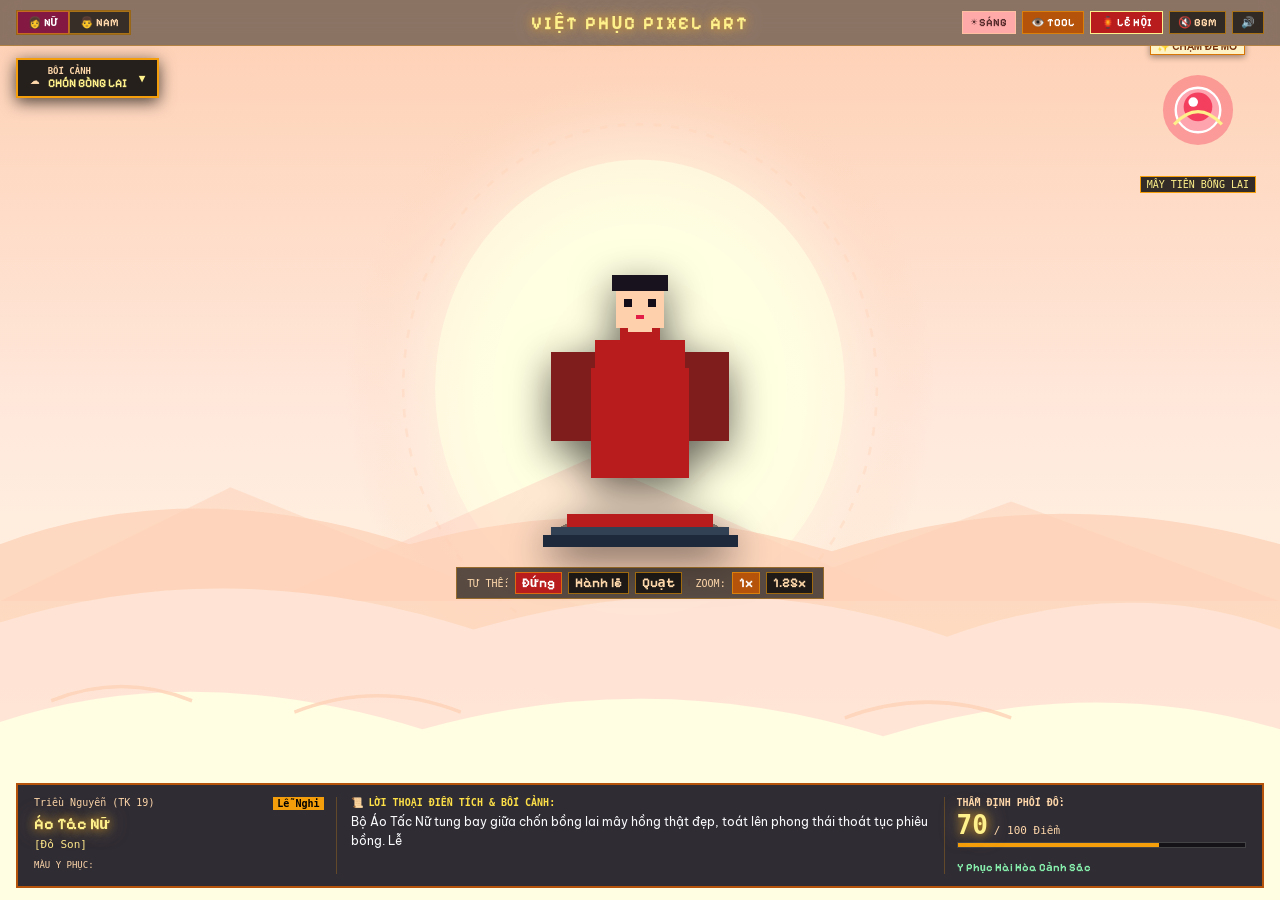
<file: single-file-vietphuc.html>
<!DOCTYPE html>
<html lang="vi">
<head>
  <meta charset="UTF-8">
  <meta name="viewport" content="width=device-width, initial-scale=1.0">
  <title>Việt Phục Pixel Art - Bách Phục Cổ Truyền (Minimalist & Immersive)</title>
  
  <!-- Font Pixel hỗ trợ Tiếng Việt & Font Be Vietnam Pro siêu nét -->
  <link rel="preconnect" href="https://fonts.googleapis.com">
  <link rel="preconnect" href="https://fonts.gstatic.com" crossorigin>
  <link href="https://fonts.googleapis.com/css2?family=Be+Vietnam+Pro:wght@400;500;600;700&family=Pixelify+Sans:wght@400;600;700&family=VT323&display=swap" rel="stylesheet">
  
  <style>
    :root {
      /* ================= LIGHT MODE PALETTE (Tươi sáng & Ấm áp) ================= */
      --bg-main: #FED2B7;       /* Cam đào nhạt - rgb(254, 210, 183) */
      --bg-container: #FFFFE3;  /* Vàng kem nhạt - rgb(255, 255, 227) */
      --bg-card: #FFFFE3;       /* Vàng kem nhạt */
      --accent-soft: #FED2B7;   /* Cam đào nhạt */
      --btn-primary: #FFA9A9;   /* Hồng pastel - rgb(255, 169, 169) */
      --text-main: #5A2D2D;     /* Nâu sẫm */
      --text-muted: #8B3A3A;    /* Đỏ gạch trầm */
      --border-theme: #FED2B7;  /* Viền cam đào nhạt */
      --border-strong: #FFBFA0;
      
      --sb-track: transparent;
      --sb-thumb: #FED2B7;
      --sb-thumb-hover: #FFA9A9;

      --gold-royal: #f59e0b;
      --gold-bright: #fef08a;
      --red-royal: #b91c1c;
      --dark-glass: rgba(12, 8, 20, 0.85);
    }

    [data-theme="dark"], body.theme-dark {
      /* ================= DARK MODE PALETTE ================= */
      --bg-main: #050B31;       /* Xanh đen đậm / Midnight Blue - rgb(5, 11, 49) */
      --bg-container: #0E2045;  /* Xanh Navy đêm - rgb(14, 32, 69) */
      --accent-soft: #1F3C73;   /* Xanh biển sâu - rgb(31, 60, 115) */
      --btn-primary: #FFF3CB;   /* Vàng bơ hoàng hôn nhạt - rgb(255, 243, 203) */
      --text-main: #FFFFFF;     /* Trắng tinh khôi */
      --text-muted: #CBD5E1;    /* Trắng xám khói */
      --border-theme: #1F3C73;  /* Viền xanh biển sâu */

      --sb-track: transparent;
      --sb-thumb: #1F3C73;
      --sb-thumb-hover: #FFF3CB;
    }

    /* ================= 1. TÙY CHỈNH THANH CUỘN MỀM MẠI (CUSTOM SMOOTH SCROLLBAR) ================= */
    * {
      box-sizing: border-box;
      margin: 0;
      padding: 0;
      image-rendering: pixelated;
      scrollbar-width: thin;
      scrollbar-color: var(--sb-thumb) var(--sb-track);
    }

    *::-webkit-scrollbar {
      width: 7px;
      height: 7px;
    }

    *::-webkit-scrollbar-track {
      background: var(--sb-track);
      border-radius: 9999px;
    }

    *::-webkit-scrollbar-thumb {
      background-color: var(--sb-thumb);
      border-radius: 9999px;
      border: 1px solid transparent;
      background-clip: content-box;
      transition: background-color 0.2s ease;
    }

    *::-webkit-scrollbar-thumb:hover {
      background-color: var(--sb-thumb-hover);
    }

    *::-webkit-scrollbar-button {
      display: none;
      width: 0;
      height: 0;
    }

    body {
      background-color: var(--bg-main);
      color: var(--text-main);
      font-family: 'Pixelify Sans', cursive, monospace, sans-serif;
      min-height: 100vh;
      display: flex;
      flex-direction: column;
      user-select: none;
      overflow-x: hidden;
      transition: background-color 0.3s ease, color 0.3s ease;
    }

    .font-content {
      font-family: 'Be Vietnam Pro', system-ui, sans-serif;
      image-rendering: auto;
    }

    .pixel-btn {
      display: inline-flex;
      align-items: center;
      justify-content: center;
      gap: 5px;
      font-family: 'Pixelify Sans', cursive, monospace;
      font-weight: 700;
      cursor: pointer;
      border: 1px solid rgba(245, 158, 11, 0.6);
      background: rgba(0, 0, 0, 0.65);
      color: #fed7aa;
      transition: all 0.15s ease;
    }
    .pixel-btn:hover {
      background: rgba(180, 83, 9, 0.55);
      color: #fef08a;
      border-color: #fef08a;
    }
    .pixel-btn:active {
      transform: translate(1px, 1px);
    }

    .glow-gold {
      text-shadow: 0 0 10px rgba(245, 158, 11, 0.8), 0 0 20px rgba(254, 240, 138, 0.5);
    }

    .pixel-glass {
      background: var(--dark-glass);
      backdrop-filter: blur(12px);
      -webkit-backdrop-filter: blur(12px);
      border: 2px solid rgba(245, 158, 11, 0.4);
    }

    /* Transition ẩn hiện mượt cho thanh Zoom */
    .controls-fade {
      transition: opacity 0.3s ease, transform 0.3s ease;
    }
    .controls-hidden {
      opacity: 0;
      pointer-events: none;
      transform: translateY(12px);
    }

    /* Accordion transitions */
    .accordion-content {
      transition: max-height 0.25s ease, opacity 0.2s ease;
      overflow: hidden;
    }

    @keyframes pulse-gold {
      0%, 100% { box-shadow: 0 0 15px rgba(245, 158, 11, 0.5); border-color: #f59e0b; }
      50% { box-shadow: 0 0 28px rgba(254, 240, 138, 0.9); border-color: #fff; }
    }
    .animate-gold-glow { animation: pulse-gold 1.6s infinite; }

    @keyframes red-blink {
      0%, 100% { background: rgba(69, 10, 10, 0.9); border-color: #ef4444; }
      50% { background: rgba(127, 29, 29, 0.95); border-color: #f87171; box-shadow: 0 0 20px #ef4444; }
    }
    .animate-red-blink { animation: red-blink 1s steps(2) infinite; }

    .scanlines {
      background: linear-gradient(to bottom, rgba(255,255,255,0), rgba(255,255,255,0) 50%, rgba(0, 0, 0, 0.15) 50%, rgba(0, 0, 0, 0.15));
      background-size: 100% 4px;
      pointer-events: none;
    }
  </style>
</head>
<body>
  <div id="scanlines" class="scanlines" style="position: fixed; inset: 0; z-index: 40; display: none;"></div>

  <!-- ================= HEADER: ABSOLUTE CENTER LOGO ================= -->
  <header style="position: relative; width: 100%; z-index: 40; padding: 10px 16px; background: rgba(0,0,0,0.45); backdrop-filter: blur(10px); border-bottom: 1px solid rgba(245, 158, 11, 0.35);">
    <div style="max-width: 1280px; margin: 0 auto; display: flex; align-items: center; justify-content: space-between; position: relative;">
      
      <!-- CỘT TRÁI: MÔ HÌNH NAM/NỮ -->
      <div style="display: flex; align-items: center; gap: 8px; z-index: 10;">
        <div style="display: flex; background: rgba(0,0,0,0.6); border: 1px solid rgba(245, 158, 11, 0.5);">
          <button id="btn-gender-female" class="pixel-btn" style="padding: 4px 10px; font-size: 11px; background: #831843; color: white;">
            👩 NỮ
          </button>
          <button id="btn-gender-male" class="pixel-btn" style="padding: 4px 10px; font-size: 11px; background: transparent;">
            👨 NAM
          </button>
        </div>
      </div>

      <!-- CĂN GIỮA TUYỆT ĐỐI (ABSOLUTE CENTER) -->
      <div style="position: absolute; inset: 0; display: flex; align-items: center; justify-content: center; pointer-events: none;">
        <h1 class="glow-gold" style="font-size: 18px; font-weight: 700; color: #fef08a; letter-spacing: 2px; text-transform: uppercase;">
          VIỆT PHỤC PIXEL ART
        </h1>
      </div>

      <!-- CỘT PHẢI: TOGGLE THEME / TOGGLE ZOOM / LỄ HỘI LÀNG / AUDIO -->
      <div style="display: flex; align-items: center; gap: 6px; z-index: 10; margin-left: auto;">
        <!-- NÚT CHUYỂN CHẾ ĐỘ SÁNG / TỐI -->
        <button id="btn-toggle-theme" class="pixel-btn" style="padding: 4px 8px; font-size: 11px; background: #FFA9A9; color: #5A2D2D; border-color: #FFBFA0;" title="Chuyển chế độ Sáng / Tối">
          ☀️ SÁNG
        </button>
        <!-- NÚT ẨN/HIỆN CÔNG CỤ ZOOM (YÊU CẦU 1) -->
        <button id="btn-toggle-controls" class="pixel-btn" style="padding: 4px 8px; font-size: 11px; background: #b45309; color: white;" title="Ẩn/Hiện thanh công cụ zoom và tư thế">
          👁️ TOOL
        </button>
        <button id="btn-open-festival" class="pixel-btn" style="padding: 4px 10px; font-size: 11px; background: #b91c1c; color: white; border-color: #fef08a;">
          🏮 LỄ HỘI
        </button>
        <button id="btn-bgm" class="pixel-btn" style="padding: 4px 8px; font-size: 11px;">
          🔇 BGM
        </button>
        <button id="btn-sfx" class="pixel-btn" style="padding: 4px 8px; font-size: 11px;">
          🔊
        </button>
      </div>

    </div>
  </header>

  <!-- ================= IMMERSIVE HERO MAIN STAGE (85-90VH) ================= -->
  <main style="position: relative; flex: 1; width: 100%; display: flex; flex-direction: column; justify-content: space-between; overflow: hidden;">
    
    <!-- LỚP 1: NỀN BỐI CẢNH TOÀN CẢNH (HỖ TRỢ ẢNH URL HOẶC FALLBACK SVG) -->
    <div id="scene-bg-container" style="position: absolute; inset: 0; pointer-events: none; z-index: 0;"></div>

    <!-- LỚP 2: TRUNG TÂM (MODEL + VẬT THỂ TỦ ĐỒ THEO BỐI CẢNH) -->
    <div style="position: relative; flex: 1; max-width: 1280px; width: 100%; margin: 0 auto; padding: 12px 16px; display: flex; align-items: center; justify-content: space-between; z-index: 20;">
      
      <!-- GÓC TRÁI TRÊN: CUSTOM PIXEL DROPDOWN CHỌN BỐI CẢNH (YÊU CẦU 1) -->
      <div id="scene-dropdown-wrapper" style="position: absolute; top: 12px; left: 16px; z-index: 30;">
        <button id="btn-scene-dropdown-toggle" class="pixel-btn" style="background: rgba(0,0,0,0.85); backdrop-filter: blur(8px); border: 2px solid #f59e0b; padding: 6px 12px; display: flex; align-items: center; gap: 8px; cursor: pointer; box-shadow: 0 4px 16px rgba(0,0,0,0.7);">
          <span id="scene-info-icon" style="font-size: 16px;">☁️</span>
          <div style="display: flex; flex-direction: column; text-align: left;">
            <span style="font-size: 9px; color: #fed7aa; font-family: monospace;">BỐI CẢNH</span>
            <span id="scene-info-name" style="font-size: 12px; font-weight: 700; color: #fef08a; text-transform: uppercase;">CHỐN BỒNG LAI</span>
          </div>
          <span id="scene-dropdown-arrow" style="font-size: 11px; color: #fef08a; font-family: monospace; margin-left: 4px;">▼</span>
        </button>

        <div id="scene-dropdown-list" style="display: none; position: absolute; top: 100%; left: 0; margin-top: 6px; width: 280px; max-height: 280px; overflow-y: auto; background: rgba(0,0,0,0.95); backdrop-filter: blur(12px); border: 2px solid #f59e0b; box-shadow: 0 16px 36px rgba(0,0,0,0.9); padding: 6px; z-index: 50; flex-direction: column; gap: 4px;">
          <!-- 6 Scenes rendered via JS -->
        </div>
      </div>

      <!-- MODEL TRUNG TÂM -->
      <div style="margin: 0 auto; display: flex; flex-direction: column; align-items: center;">
        <div id="model-character-svg" style="position: relative;"></div>

        <!-- THANH CÔNG CỤ TƯ THẾ & ZOOM (ẨN/HIỆN MƯỢT MÀ BẰNG NÚT CON MẮT) -->
        <div id="floating-controls-bar" class="controls-fade" style="margin-top: 8px; display: flex; align-items: center; gap: 6px; background: rgba(0,0,0,0.65); backdrop-filter: blur(8px); padding: 4px 10px; border: 1px solid rgba(245,158,11,0.4); font-size: 10px;">
          <span style="color: #fed7aa; font-family: monospace;">TƯ THẾ:</span>
          <button id="pose-idle" class="pixel-btn" style="padding: 2px 6px; background: #b91c1c; color: white;">Đứng</button>
          <button id="pose-salute" class="pixel-btn" style="padding: 2px 6px;">Hành lễ</button>
          <button id="pose-fan" class="pixel-btn" style="padding: 2px 6px;">Quạt</button>
          <span style="opacity: 0.3;">|</span>
          <span style="color: #fed7aa; font-family: monospace;">ZOOM:</span>
          <button class="btn-zoom pixel-btn" data-zoom="1" style="padding: 2px 6px; background: #b45309; color: white;">1x</button>
          <button class="btn-zoom pixel-btn" data-zoom="1.25" style="padding: 2px 6px;">1.25x</button>
        </div>
      </div>

      <!-- VẬT THỂ TỦ ĐỒ TƯƠNG TÁC (MÂY HỒNG TIÊN / TRỐNG ĐỎ / CUỐN THƯ HOÀNG GIA) -->
      <div style="position: absolute; top: 16px; right: 24px; z-index: 30; display: flex; flex-direction: column; align-items: flex-end;">
        <button id="btn-toggle-wardrobe" style="background: none; border: none; cursor: pointer; display: flex; flex-direction: column; align-items: center; position: relative;">
          <div id="wardrobe-hint" style="position: absolute; top: -24px; white-space: nowrap; font-size: 10px; font-weight: 700; background: #fef3c7; color: #78350f; border: 1px solid #d97706; padding: 2px 6px; box-shadow: 0 2px 6px rgba(0,0,0,0.4);">
            ✨ CHẠM ĐỂ MỞ
          </div>
          <div id="wardrobe-object-svg" style="width: 86px; height: 110px;"></div>
          <div id="wardrobe-object-name" style="font-size: 10px; color: #fef08a; background: rgba(0,0,0,0.8); border: 1px solid #f59e0b; padding: 2px 6px; font-family: monospace; margin-top: 4px;">
            MÂY TIÊN BỒNG LAI
          </div>
        </button>

        <!-- FLOATING OVERLAY: ACCORDION CHỌN Y PHỤC & PHỤ KIỆN (YÊU CẦU 1 & 2) -->
        <div id="wardrobe-overlay" class="pixel-glass" style="display: none; position: absolute; right: 0; top: 120px; width: 330px; max-height: 72vh; overflow-y: auto; padding: 12px; z-index: 40; box-shadow: 0 16px 40px rgba(0,0,0,0.9);">
          
          <div style="display: flex; justify-content: space-between; align-items: center; border-bottom: 1px solid rgba(245,158,11,0.4); padding-bottom: 6px; margin-bottom: 8px;">
            <span style="font-size: 11px; font-weight: 700; color: #fef08a;">KHO TRANG PHỤC & PHỤ KIỆN</span>
            <button id="btn-close-wardrobe-overlay" style="background: #b91c1c; color: white; border: 1px solid #fef08a; padding: 1px 6px; font-size: 11px; cursor: pointer;">✕</button>
          </div>

          <!-- ACCORDION PANEL 1: CHỌN Y PHỤC -->
          <div style="border: 1px solid rgba(245,158,11,0.3); background: rgba(0,0,0,0.4); margin-bottom: 8px;">
            <button id="acc-toggle-costume" style="width: 100%; display: flex; justify-content: space-between; align-items: center; padding: 6px 8px; background: rgba(180,83,9,0.35); border: none; color: #fef08a; font-family: 'Pixelify Sans'; font-size: 11px; font-weight: 700; cursor: pointer;">
              <span>👘 1. CHỌN Y PHỤC</span>
              <span id="acc-arrow-costume">▲</span>
            </button>
            <div id="acc-content-costume" class="accordion-content" style="padding: 8px; display: grid; grid-template-columns: repeat(2, 1fr); gap: 6px;">
              <!-- Costumes render here -->
            </div>
          </div>

          <!-- ACCORDION PANEL 2: PHỤ KIỆN THEO 3 NHÓM ĐỘC QUYỀN (RADIO-BUTTON) -->
          <div style="border: 1px solid rgba(245,158,11,0.3); background: rgba(0,0,0,0.4);">
            <button id="acc-toggle-accessory" style="width: 100%; display: flex; justify-content: space-between; align-items: center; padding: 6px 8px; background: rgba(180,83,9,0.35); border: none; color: #fef08a; font-family: 'Pixelify Sans'; font-size: 11px; font-weight: 700; cursor: pointer;">
              <span>💎 2. PHỤ KIỆN THEO NHÓM</span>
              <span id="acc-arrow-accessory">▲</span>
            </button>
            <div id="acc-content-accessory" class="accordion-content" style="padding: 8px; display: flex; flex-direction: column; gap: 8px;">
              
              <!-- NHÓM 1: NÓN / MŨ / KHĂN ĐỘI ĐẦU -->
              <div>
                <div style="font-size: 10px; color: #fef08a; font-family: monospace; font-weight: 700; margin-bottom: 4px;">
                  👑 NHÓM 1: NÓN / MŨ / KHĂN ĐỘI:
                </div>
                <div id="grid-acc-head" style="display: grid; grid-template-columns: repeat(2, 1fr); gap: 4px;"></div>
              </div>

              <!-- NHÓM 2: TRANG SỨC / CẦM TAY -->
              <div>
                <div style="font-size: 10px; color: #fef08a; font-family: monospace; font-weight: 700; margin-bottom: 4px;">
                  🪭 NHÓM 2: TRANG SỨC / CẦM TAY:
                </div>
                <div id="grid-acc-jewelry" style="display: grid; grid-template-columns: repeat(2, 1fr); gap: 4px;"></div>
              </div>

              <!-- NHÓM 3: GIÀY / HÀI / GUỐC -->
              <div>
                <div style="font-size: 10px; color: #fef08a; font-family: monospace; font-weight: 700; margin-bottom: 4px;">
                  👠 NHÓM 3: GIÀY / HÀI / GUỐC:
                </div>
                <div id="grid-acc-feet" style="display: grid; grid-template-columns: repeat(2, 1fr); gap: 4px;"></div>
              </div>

            </div>
          </div>

        </div>
      </div>

    </div>

    <!-- LỚP 3: HỘP THOẠI RPG THÔNG SỐ & NHẬN XÉT BỐI CẢNH (DƯỚI ĐÁY MÀN HÌNH) -->
    <div style="position: relative; width: 100%; max-width: 1280px; margin: 0 auto; padding: 0 16px 12px; z-index: 30;">
      <div id="rpg-dialogue-box" class="pixel-glass" style="padding: 12px 16px; border: 2px solid #b45309; display: flex; flex-wrap: wrap; gap: 14px; align-items: stretch; transition: all 0.3s ease;">
        
        <!-- Cột trái: Tên trang phục & màu sắc -->
        <div style="min-width: 200px; flex: 1; border-right: 1px solid rgba(245,158,11,0.25); padding-right: 12px; display: flex; flex-direction: column; justify-content: space-between;">
          <div>
            <div style="display: flex; justify-content: space-between; font-size: 10px; color: #fed7aa; font-family: monospace;">
              <span id="dialogue-era">Triều Nguyễn</span>
              <span id="dialogue-rarity" style="background: #f59e0b; color: black; font-weight: 700; padding: 1px 4px;">Lễ Nghi</span>
            </div>
            <h3 id="dialogue-costume-name" class="glow-gold" style="font-size: 16px; font-weight: 700; color: #fef08a; margin-top: 4px;">
              Áo Tấc Nữ
            </h3>
            <span id="dialogue-variant-name" style="font-size: 11px; color: #fde68a; font-family: monospace;">[Đỏ Son]</span>
          </div>

          <div style="margin-top: 8px;">
            <div style="font-size: 9px; color: #fed7aa; margin-bottom: 4px; font-family: monospace;">MÀU Y PHỤC:</div>
            <div id="dialogue-color-variants" style="display: flex; gap: 4px; flex-wrap: wrap;"></div>
          </div>
        </div>

        <!-- Cột giữa: Lời thoại Typewriter nhận xét bối cảnh (Be Vietnam Pro) -->
        <div style="flex: 2; min-width: 280px; display: flex; flex-direction: column; justify-content: space-between;">
          <div>
            <div style="font-size: 10px; color: #fde047; font-family: monospace; font-weight: 700; margin-bottom: 4px;">
              📜 LỜI THOẠI ĐIỂN TÍCH & BỐI CẢNH:
            </div>
            <p id="dialogue-narrative-text" class="font-content" style="font-size: 12px; line-height: 1.6; color: #f8fafc; min-height: 50px;"></p>
          </div>
          <div id="dialogue-tags" style="display: flex; gap: 4px; margin-top: 6px;"></div>
        </div>

        <!-- Cột phải: Điểm số & Đánh giá -->
        <div style="min-width: 180px; flex: 1; border-left: 1px solid rgba(245,158,11,0.25); padding-left: 12px; display: flex; flex-direction: column; justify-content: space-between;">
          <div>
            <div style="font-size: 10px; color: #fed7aa; font-family: monospace; font-weight: 700;">THẨM ĐỊNH PHỐI ĐỒ:</div>
            <div style="display: flex; align-items: baseline; gap: 6px; margin: 2px 0;">
              <span id="dialogue-score-num" class="glow-gold" style="font-size: 26px; font-weight: 900; color: #fef08a; font-family: monospace;">
                80
              </span>
              <span style="font-size: 11px; color: #fed7aa; font-family: monospace;">/ 100 Điểm</span>
            </div>
            <div style="width: 100%; height: 6px; background: rgba(0,0,0,0.6); border: 1px solid rgba(255,255,255,0.2); overflow: hidden;">
              <div id="dialogue-score-bar" style="height: 100%; width: 80%; background: #f59e0b; transition: width 0.4s ease;"></div>
            </div>
          </div>
          <div id="dialogue-score-title" style="font-size: 11px; font-weight: 700; color: #86efac; margin-top: 4px;">
            Y Phục Hài Hòa Cảnh Sắc
          </div>
        </div>

      </div>
    </div>

  </main>

  <!-- ================= CANVAS MINI-GAMES MODAL ================= -->
  <div id="festival-modal" style="display: none; position: fixed; inset: 0; z-index: 50; background: rgba(0,0,0,0.85); backdrop-filter: blur(6px); align-items: center; justify-content: center; padding: 12px;">
    <div class="pixel-glass" style="width: 100%; max-width: 760px; background: #0f172a; border-color: #f59e0b; padding: 16px; display: flex; flex-direction: column; gap: 10px;">
      <div style="display: flex; justify-content: space-between; align-items: center; border-bottom: 1px solid rgba(245,158,11,0.4); padding-bottom: 8px;">
        <span style="font-size: 14px; font-weight: 700; color: #fef08a;">🏮 TRẨY HỘI NÉM CÒN DÂN GIAN</span>
        <button id="btn-close-festival" style="background: #b91c1c; color: white; border: 1px solid #fef08a; padding: 2px 8px; cursor: pointer;">✕</button>
      </div>
      <canvas id="nem-con-canvas" width="640" height="340" style="border: 2px solid #3b2803; background: #87ceeb; width: 100%;"></canvas>
      <div style="display: flex; justify-content: center; gap: 12px; font-size: 12px;">
        <label>Góc: <input id="slider-angle" type="range" min="20" max="80" value="45"></label>
        <label>Lực: <input id="slider-power" type="range" min="20" max="100" value="65"></label>
        <button id="btn-throw-con" class="pixel-btn" style="padding: 4px 12px; background: #b91c1c; color: white;">🚀 NÉM CÒN</button>
      </div>
    </div>
  </div>

  <!-- ================= JAVASCRIPT ================= -->
  <script>
    /* =========================================================================
       KHAI BÁO CÁC BIẾN CHỨA URL ẢNH BACKGROUND (NGƯỜI DÙNG DÁN LINK VÀO ĐÂY)
       ========================================================================= */
    const bg_image_1 = ""; // Cảnh 1: Chốn Bồng Lai (Mây Hồng Cam)
    const bg_image_2 = ""; // Cảnh 2: Sơn Thần Tế Đàn (Rừng sâu huyền bí)
    const bg_image_3 = ""; // Cảnh 3: Cửu Long Cuốn Thư (Uy nghiêm rồng phượng)

    // Audio Engine
    class SoundEngine {
      constructor() {
        this.ctx = null;
        this.enabled = true;
        this.bgmPlaying = false;
        this.bgmTimer = null;
      }
      init() {
        if (!this.ctx) {
          const Cls = window.AudioContext || window.webkitAudioContext;
          if (Cls) this.ctx = new Cls();
        }
        if (this.ctx && this.ctx.state === 'suspended') this.ctx.resume();
      }
      playBlip(freq = 440) {
        if (!this.enabled) return;
        this.init();
        if (!this.ctx) return;
        const osc = this.ctx.createOscillator();
        const g = this.ctx.createGain();
        osc.type = 'square';
        osc.frequency.setValueAtTime(freq, this.ctx.currentTime);
        g.gain.setValueAtTime(0.06, this.ctx.currentTime);
        g.gain.exponentialRampToValueAtTime(0.001, this.ctx.currentTime + 0.08);
        osc.connect(g);
        g.connect(this.ctx.destination);
        osc.start();
        osc.stop(this.ctx.currentTime + 0.08);
      }
      playTypewriter() {
        if (!this.enabled) return;
        this.init();
        if (!this.ctx) return;
        const osc = this.ctx.createOscillator();
        const g = this.ctx.createGain();
        osc.type = 'triangle';
        osc.frequency.setValueAtTime(650 + Math.random() * 200, this.ctx.currentTime);
        g.gain.setValueAtTime(0.03, this.ctx.currentTime);
        g.gain.exponentialRampToValueAtTime(0.001, this.ctx.currentTime + 0.02);
        osc.connect(g);
        g.connect(this.ctx.destination);
        osc.start();
        osc.stop(this.ctx.currentTime + 0.02);
      }
      playEquip() {
        if (!this.enabled) return;
        this.init();
        [330, 440, 660].forEach((f, idx) => {
          setTimeout(() => this.playBlip(f), idx * 60);
        });
      }
      toggleBgm() {
        this.init();
        this.bgmPlaying = !this.bgmPlaying;
        if (this.bgmPlaying) {
          const scale = [261.63, 293.66, 329.63, 392.00, 440.00, 523.25];
          let s = 0;
          this.bgmTimer = setInterval(() => {
            if (!this.enabled || !this.bgmPlaying || !this.ctx) return;
            const osc = this.ctx.createOscillator();
            const g = this.ctx.createGain();
            osc.type = 'sine';
            osc.frequency.setValueAtTime(scale[s % scale.length], this.ctx.currentTime);
            g.gain.setValueAtTime(0.03, this.ctx.currentTime);
            g.gain.exponentialRampToValueAtTime(0.001, this.ctx.currentTime + 0.35);
            osc.connect(g);
            g.connect(this.ctx.destination);
            osc.start();
            osc.stop(this.ctx.currentTime + 0.35);
            s++;
          }, 440);
        } else {
          if (this.bgmTimer) clearInterval(this.bgmTimer);
        }
        return this.bgmPlaying;
      }
    }
    const sound = new SoundEngine();

    // Data Bối Cảnh (Cả 6 Cảnh)
    const SCENES = [
      { id: 'bong-lai', name: 'Chốn Bồng Lai', icon: '☁️', time: 'Mây hồng cam • Tiên khí phiêu bồng', objName: 'MÂY TIÊN BỒNG LAI', imgUrl: bg_image_1 },
      { id: 'son-than', name: 'Sơn Thần Tế Đàn', icon: '🥁', time: 'Đại ngàn huyền bí • Trống thiêng', objName: 'TRỐNG THIÊNG SƠN THẦN', imgUrl: bg_image_2 },
      { id: 'cuu-long', name: 'Cửu Long Cuốn Thư', icon: '📜', time: 'Rồng phượng uy nghiêm • Thánh chỉ', objName: 'CỬU LONG THÁNH CHỈ', imgUrl: bg_image_3 },
      { id: 'cung-dinh', name: 'Sảnh Cung Đình', icon: '🏛️', time: 'Sơn son thếp vàng • Uy nghiêm đại triều', objName: 'TỦ GỖ LIM KHẢM TRAI' },
      { id: 'dam-sen', name: 'Đầm Sen Chạng Vạng', icon: '🪷', time: 'Nắng chiều buông • Gió đồng ngát hương', objName: 'ĐÀI SEN BÁCH DIỆP' },
      { id: 'hoi-an', name: 'Phố Cổ Hội An', icon: '🏮', time: 'Sông Hoài lấp lánh • Đèn lồng hoa đăng', objName: 'RƯƠNG CỔ & ĐÈN LỒNG' }
    ];

    // Data Trang Phục
    const COSTUMES = [
      { id: 'ao-tac', name: 'Áo Tấc Nữ', gender: 'female', era: 'Triều Nguyễn (TK 19)', rarity: 'Lễ Nghi', tags: ['Trang trọng', 'Lễ nghi'], baseScore: 50, desc: 'Lễ phục trang nghiêm cổ đứng, tay thụng rộng quấn mấn vành dây tôn nghiêm.', primary: '#b91c1c', secondary: '#7f1d1d' },
      { id: 'ao-nhat-binh', name: 'Áo Nhật Bình', gender: 'female', era: 'Triều Nguyễn (Hậu Phi)', rarity: 'Vương Giả', tags: ['Vương giả', 'Hậu phi'], baseScore: 60, desc: 'Khoác áo hoàng gia viền cổ hoa văn chữ nhật ngũ sắc, đính nơ ngọc hoa văn rực rỡ.', primary: '#f59e0b', secondary: '#92400e' },
      { id: 'ao-tu-than', name: 'Áo Tứ Thân', gender: 'female', era: 'Dân Gian Bắc Bộ', rarity: 'Dân Gian', tags: ['Dân gian', 'Lao động'], baseScore: 50, desc: 'Bốn vạt buông thõng mộc mạc, lấp ló yếm đào thắm và váy đụp đen chấm gót.', primary: '#78350f', secondary: '#451a03' },
      { id: 'ao-lap-linh', name: 'Áo Lập Lĩnh Nữ', gender: 'female', era: 'Triều Nguyễn', rarity: 'Đoan Trang', tags: ['Đoan trang'], baseScore: 55, desc: 'Cổ cao cài khuy lệch sườn nhẹ nhàng, phom dáng thanh thoát đoan trang.', primary: '#db2777', secondary: '#9d174d' },
      { id: 'ao-ma-doan', name: 'Áo Mã Đoán', gender: 'male', era: 'Triều Nguyễn (Quan Chức)', rarity: 'Triều Phục', tags: ['Triều phục', 'Uy nghiêm'], baseScore: 60, desc: 'Triều phục quan viên tay thụng, trước ngực thêu Bổ tử hình chim hạc phân định phẩm cấp.', primary: '#1e3a5f', secondary: '#0f172a' },
      { id: 'ao-trang-vat', name: 'Áo Tràng Vạt', gender: 'male', era: 'Thời Lê - Nguyễn', rarity: 'Cổ Phong', tags: ['Cổ phong', 'Đĩnh đạc'], baseScore: 50, desc: 'Vạt chéo chữ Y khoáng đạt, phong thái nho sinh, danh sĩ đĩnh đạc.', primary: '#451a03', secondary: '#1e293b' },
      { id: 'ao-tac-nam', name: 'Áo Tấc Nam', gender: 'male', era: 'Triều Nguyễn', rarity: 'Lễ Nghi', tags: ['Trang trọng', 'Lễ nghi'], baseScore: 50, desc: 'Lễ phục nam giới tay thụng rộng, trang trọng khi tế lễ, luôn đi cùng khăn xếp.', primary: '#1e293b', secondary: '#0f172a' }
    ];

    // Data Phụ Kiện Phân Loại 3 Nhóm
    const ACCESSORIES = [
      // Nhóm 1: Head
      { id: 'man', name: 'Mấn Vàng Dây', category: 'head', gender: 'female', tags: ['Lễ nghi'], bonus: 25, icon: '👑', match: ['ao-tac', 'ao-nhat-binh'] },
      { id: 'non-ba-tam', name: 'Nón Ba Tầm', category: 'head', gender: 'female', tags: ['Dân gian'], bonus: 20, icon: '🌾', match: ['ao-tu-than'] },
      { id: 'khan-xep', name: 'Khăn Xếp Nam', category: 'head', gender: 'male', tags: ['Lễ nghi'], bonus: 20, icon: '🎩', match: ['ao-tac-nam', 'ao-ma-doan'] },
      // Nhóm 2: Jewelry
      { id: 'tram-cai-da', name: 'Trâm Cài Đá', category: 'jewelry', gender: 'female', tags: ['Hậu phi'], bonus: 25, icon: '✨', match: ['ao-nhat-binh', 'ao-tac'] },
      { id: 'kieng-bac', name: 'Kiềng Bạc', category: 'jewelry', gender: 'female', tags: ['Sang trọng'], bonus: 20, icon: '📿', match: ['ao-lap-linh', 'ao-tac'] },
      { id: 'quat-lua-tron', name: 'Quạt Lụa', category: 'jewelry', gender: 'female', tags: ['Thơ mộng'], bonus: 20, icon: '🪭', match: ['ao-lap-linh'] },
      { id: 'the-bai-nga', name: 'Thẻ Bài Ngà', category: 'jewelry', gender: 'male', tags: ['Quyền quý'], bonus: 15, icon: '🏷️', match: ['ao-ma-doan', 'ao-trang-vat'] },
      // Nhóm 3: Feet
      { id: 'hai-mui-vut', name: 'Hài Mũi Vút', category: 'feet', gender: 'female', tags: ['Lễ nghi'], bonus: 25, icon: '👠', match: ['ao-nhat-binh', 'ao-tac'] },
      { id: 'guoc-moc', name: 'Guốc Mộc', category: 'feet', gender: 'unisex', tags: ['Dân gian'], bonus: 15, icon: '🪵', match: ['ao-tu-than', 'ao-trang-vat'] }
    ];

    let currentGender = 'female';
    let currentSceneId = 'bong-lai';
    let currentCostume = COSTUMES[0];
    let equippedAccs = [];
    let isWardrobeOpen = false;
    let showControls = true;
    let typeTimer = null;

    let isCostumeAccordionOpen = true;
    let isAccessoryAccordionOpen = true;
    let currentTheme = 'light';

    function init() {
      // Thiết lập mặc định chế độ sáng tươi mới
      document.body.setAttribute('data-theme', 'light');
      setupEvents();
      renderAll();
    }

    function setupEvents() {
      // Toggle Theme Sáng / Tối
      document.getElementById('btn-toggle-theme').onclick = () => {
        currentTheme = currentTheme === 'light' ? 'dark' : 'light';
        sound.playBlip(520);
        document.body.setAttribute('data-theme', currentTheme);
        const btn = document.getElementById('btn-toggle-theme');
        if (currentTheme === 'light') {
          btn.innerText = '☀️ SÁNG';
          btn.style.background = '#FFA9A9';
          btn.style.color = '#5A2D2D';
          btn.style.borderColor = '#FFBFA0';
        } else {
          btn.innerText = '🌙 TỐI';
          btn.style.background = '#1F3C73';
          btn.style.color = '#FFF3CB';
          btn.style.borderColor = '#FFF3CB';
        }
      };

      document.getElementById('btn-gender-female').onclick = () => setGender('female');
      document.getElementById('btn-gender-male').onclick = () => setGender('male');

      // Custom Pixel Dropdown chọn Bối Cảnh (Yêu cầu 1)
      const ddToggle = document.getElementById('btn-scene-dropdown-toggle');
      const ddList = document.getElementById('scene-dropdown-list');
      const ddArrow = document.getElementById('scene-dropdown-arrow');

      ddToggle.onclick = (e) => {
        e.stopPropagation();
        const isOpen = ddList.style.display === 'flex';
        ddList.style.display = isOpen ? 'none' : 'flex';
        ddArrow.innerText = isOpen ? '▼' : '▲';
        sound.playBlip(isOpen ? 380 : 520);
        if (!isOpen) renderSceneDropdownItems();
      };

      document.addEventListener('click', (e) => {
        if (!document.getElementById('scene-dropdown-wrapper').contains(e.target)) {
          ddList.style.display = 'none';
          ddArrow.innerText = '▼';
        }
      });

      // Nút Ẩn/Hiện Công Cụ Zoom (Yêu cầu 1)
      document.getElementById('btn-toggle-controls').onclick = () => {
        showControls = !showControls;
        sound.playBlip(420);
        const bar = document.getElementById('floating-controls-bar');
        if (showControls) {
          bar.classList.remove('controls-hidden');
          document.getElementById('btn-toggle-controls').innerText = '👁️ TOOL';
        } else {
          bar.classList.add('controls-hidden');
          document.getElementById('btn-toggle-controls').innerText = '👁️ HIỆN';
        }
      };

      // Mở/Đóng Tủ đồ
      document.getElementById('btn-toggle-wardrobe').onclick = () => {
        isWardrobeOpen = !isWardrobeOpen;
        sound.playBlip(isWardrobeOpen ? 580 : 380);
        document.getElementById('wardrobe-overlay').style.display = isWardrobeOpen ? 'block' : 'none';
        document.getElementById('wardrobe-hint').innerText = isWardrobeOpen ? '✕ THU GỌN' : '✨ CHẠM ĐỂ MỞ';
        renderWardrobeObject();
      };

      document.getElementById('btn-close-wardrobe-overlay').onclick = () => {
        isWardrobeOpen = false;
        document.getElementById('wardrobe-overlay').style.display = 'none';
        document.getElementById('wardrobe-hint').innerText = '✨ CHẠM ĐỂ MỞ';
        renderWardrobeObject();
      };

      // Accordion toggles
      document.getElementById('acc-toggle-costume').onclick = () => {
        isCostumeAccordionOpen = !isCostumeAccordionOpen;
        sound.playBlip(400);
        document.getElementById('acc-content-costume').style.display = isCostumeAccordionOpen ? 'grid' : 'none';
        document.getElementById('acc-arrow-costume').innerText = isCostumeAccordionOpen ? '▲' : '▼';
      };

      document.getElementById('acc-toggle-accessory').onclick = () => {
        isAccessoryAccordionOpen = !isAccessoryAccordionOpen;
        sound.playBlip(400);
        document.getElementById('acc-content-accessory').style.display = isAccessoryAccordionOpen ? 'flex' : 'none';
        document.getElementById('acc-arrow-accessory').innerText = isAccessoryAccordionOpen ? '▲' : '▼';
      };

      // Audio toggles
      document.getElementById('btn-bgm').onclick = () => {
        const on = sound.toggleBgm();
        document.getElementById('btn-bgm').innerText = on ? '🎵 BGM' : '🔇 BGM';
      };

      document.getElementById('btn-sfx').onclick = () => {
        sound.enabled = !sound.enabled;
        document.getElementById('btn-sfx').innerText = sound.enabled ? '🔊' : '🔇';
      };

      // Lễ hội
      document.getElementById('btn-open-festival').onclick = () => {
        sound.playBlip(560);
        document.getElementById('festival-modal').style.display = 'flex';
        initNemCon();
      };

      document.getElementById('btn-close-festival').onclick = () => {
        document.getElementById('festival-modal').style.display = 'none';
      };
    }

    function setGender(g) {
      if (currentGender === g) return;
      currentGender = g;
      sound.playBlip(440);
      document.getElementById('btn-gender-female').style.background = g === 'female' ? '#831843' : 'transparent';
      document.getElementById('btn-gender-male').style.background = g === 'male' ? '#1e3a5f' : 'transparent';
      const list = COSTUMES.filter(c => c.gender === g || c.gender === 'unisex');
      currentCostume = list[0];
      equippedAccs = [];
      renderAll();
    }

    // Logic Chọn Độc Quyền Theo Nhóm (Yêu cầu 2: Radio Button per Category)
    function toggleAcc(id) {
      sound.playEquip();
      const target = ACCESSORIES.find(a => a.id === id);
      if (!target) return;

      const isEquipped = equippedAccs.some(a => a.id === id);
      if (isEquipped) {
        // Gỡ bỏ món này
        equippedAccs = equippedAccs.filter(a => a.id !== id);
      } else {
        // Gỡ bỏ bất kỳ món nào cùng category trước khi đeo món mới
        equippedAccs = equippedAccs.filter(a => a.category !== target.category);
        equippedAccs.push(target);
      }
      renderAll();
    }

    // Tính điểm dựa trên bối cảnh (Yêu cầu 4)
    function calculateAdvancedScore() {
      let score = currentCostume.baseScore;
      let warning = '';
      let commentary = '';

      equippedAccs.forEach(acc => {
        if (acc.match && acc.match.includes(currentCostume.id)) score += acc.bonus;
        else score += 10;
      });

      const isRoyal = currentCostume.tags.includes('Triều phục') || currentCostume.tags.includes('Vương giả');
      const isFolk = currentCostume.tags.includes('Dân gian');
      const isEthereal = currentCostume.tags.includes('Cổ phong') || currentCostume.tags.includes('Lễ nghi');

      if (currentSceneId === 'bong-lai') {
        if (isEthereal) {
          score += 20;
          commentary = `Bộ ${currentCostume.name} tung bay giữa chốn bồng lai mây hồng thật đẹp, toát lên phong thái thoát tục phiêu bồng.`;
        } else {
          score += 15;
          commentary = `Sắc áo ${currentCostume.name} hòa cùng ráng mây hồng tạo nên cảnh sắc tráng lệ.`;
        }
      } else if (currentSceneId === 'son-than') {
        if (isFolk) {
          score += 20;
          commentary = `Bộ ${currentCostume.name} khỏe khoắn hòa quyện trọn vẹn cùng âm vang trống thiêng sơn thần.`;
        } else if (isRoyal) {
          score -= 10;
          warning = 'Y phục vương giả quá xa hoa, có phần lạc lõng giữa rừng sâu huyền bí.';
          commentary = warning;
        } else {
          score += 10;
          commentary = 'Y phục ngay ngắn hướng về linh khí non nước.';
        }
      } else {
        // Cửu Long Cuốn Thư
        if (isRoyal) {
          score += 20;
          commentary = `Y phục vương giả ${currentCostume.name} uy nghiêm tuyệt đỉnh trước thánh chỉ Cửu Long cuốn thư dát vàng!`;
        } else if (isFolk) {
          score -= 20;
          warning = 'Y phục dân gian không tương xứng với uy nghi rồng phượng và thánh chỉ hoàng gia!';
          commentary = warning;
        } else {
          score += 15;
          commentary = 'Y phục tề chỉnh hòa vào hào khí thịnh thế.';
        }
      }

      score = Math.max(0, Math.min(100, score));
      return { score, feedback: warning || commentary };
    }

    function renderAll() {
      renderSceneBackground();
      renderCharacter();
      renderWardrobeObject();
      renderWardrobeOverlay();
      renderDialogue();
    }

    function renderSceneDropdownItems() {
      const list = document.getElementById('scene-dropdown-list');
      list.innerHTML = `
        <div style="padding: 4px 6px; font-size: 10px; color: #fed7aa; border-bottom: 1px solid rgba(245,158,11,0.3); display: flex; justify-content: space-between; font-weight: bold;">
          <span>CHỌN BỐI CẢNH (6 CẢNH)</span>
          <span style="color: #fef08a;">RETRO 8-BIT</span>
        </div>
        ${SCENES.map(s => {
          const isAct = s.id === currentSceneId;
          return `
            <button onclick="selectScene('${s.id}')" class="pixel-btn" style="text-align: left; padding: 6px; display: flex; align-items: center; gap: 8px; background: ${isAct ? 'rgba(180,83,9,0.7)' : 'rgba(0,0,0,0.5)'}; border-color: ${isAct ? '#fef08a' : 'rgba(255,255,255,0.1)'};">
              <span style="font-size: 18px;">${s.icon}</span>
              <div style="flex: 1; min-width: 0;">
                <div style="display: flex; justify-content: space-between; align-items: center;">
                  <strong style="font-size: 11px; color: ${isAct ? '#fef08a' : '#fff'}; truncate;">${s.name}</strong>
                  ${isAct ? '<span style="color: #fef08a; font-weight: bold;">✓</span>' : ''}
                </div>
                <div class="font-content" style="font-size: 9px; color: #cbd5e1; margin-top: 2px; truncate;">${s.time}</div>
              </div>
            </button>
          `;
        }).join('')}
      `;
    }

    function selectScene(id) {
      currentSceneId = id;
      sound.playBlip(540);
      document.getElementById('scene-dropdown-list').style.display = 'none';
      document.getElementById('scene-dropdown-arrow').innerText = '▼';
      renderAll();
    }

    function renderSceneBackground() {
      const sc = SCENES.find(s => s.id === currentSceneId);
      document.getElementById('scene-info-icon').innerText = sc.icon;
      document.getElementById('scene-info-name').innerText = sc.name;
      document.getElementById('wardrobe-object-name').innerText = sc.objName;

      const cont = document.getElementById('scene-bg-container');
      
      // Nếu có ảnh URL do user dán vào
      if (sc.imgUrl && sc.imgUrl.trim() !== '') {
        cont.innerHTML = `<div style="width: 100%; height: 100%; background: url('${sc.imgUrl}') center/cover no-repeat;"></div>`;
        return;
      }

      // Fallback SVG & Gradient khớp với 6 cảnh (tươi sáng, cung đình, sang trọng)
      if (currentSceneId === 'bong-lai') {
        cont.innerHTML = `
          <div style="width: 100%; height: 100%; background: linear-gradient(180deg, #FED2B7 0%, #FFE9DD 45%, #FFFFE3 100%); position: relative;">
            <svg width="100%" height="100%" viewBox="0 0 1000 600" preserveAspectRatio="none">
              <defs>
                <radialGradient id="sf-moon-glow" cx="50%" cy="50%" r="50%">
                  <stop offset="0%" stop-color="#FFFFE3" stop-opacity="0.98" />
                  <stop offset="55%" stop-color="#FFFEE0" stop-opacity="0.85" />
                  <stop offset="78%" stop-color="#FFEAD9" stop-opacity="0.45" />
                  <stop offset="100%" stop-color="#FED2B7" stop-opacity="0" />
                </radialGradient>
              </defs>
              <circle cx="500" cy="240" r="230" fill="url(#sf-moon-glow)" />
              <circle cx="500" cy="240" r="160" fill="#FFFFE3" opacity="0.65" />
              <circle cx="500" cy="240" r="115" fill="#FFFFE3" opacity="0.95" />
              <circle cx="500" cy="240" r="80" fill="#FFFEE0" opacity="0.9" />
              <circle cx="500" cy="240" r="185" stroke="#FED2B7" stroke-width="2" stroke-dasharray="6 8" fill="none" opacity="0.4" />
              <polygon points="0,390 180,310 400,390" fill="#FED2B7" opacity="0.5" />
              <polygon points="210,390 460,290 710,390" fill="#FFC8B8" opacity="0.4" />
              <polygon points="580,390 790,320 1000,390" fill="#FED2B7" opacity="0.5" />
              <path d="M 0 350 Q 150 300 320 350 Q 480 310 650 355 Q 820 305 1000 350 L 1000 600 L 0 600 Z" fill="#FED2B7" opacity="0.75" />
              <path d="M 0 405 Q 180 355 370 410 Q 560 360 740 415 Q 880 370 1000 410 L 1000 600 L 0 600 Z" fill="#FFE7DA" opacity="0.85" />
              <path d="M 0 475 Q 150 430 330 480 Q 510 435 690 485 Q 850 440 1000 480 L 1000 600 L 0 600 Z" fill="#FFFFE3" opacity="0.95" />
              <path d="M 40 460 Q 95 440 150 460" stroke="#FED2B7" stroke-width="2.5" fill="none" opacity="0.8" />
              <path d="M 230 468 Q 295 445 360 468" stroke="#FED2B7" stroke-width="2.5" fill="none" opacity="0.8" />
              <path d="M 660 472 Q 725 450 790 472" stroke="#FED2B7" stroke-width="2.5" fill="none" opacity="0.8" />
            </svg>
          </div>
        `;
      } else if (currentSceneId === 'son-than') {
        cont.innerHTML = `
          <div style="width: 100%; height: 100%; background: linear-gradient(to bottom, #047857, #0d9488, #10b981);">
            <svg width="100%" height="100%" viewBox="0 0 1000 600" preserveAspectRatio="none">
              <polygon points="460,0 540,0 640,360 360,360" fill="#fef08a" opacity="0.25" />
              <polygon points="0,600 0,260 120,380 80,600" fill="#047857" opacity="0.85" />
              <polygon points="1000,600 1000,240 860,390 920,600" fill="#047857" opacity="0.85" />
              <ellipse cx="500" cy="420" rx="220" ry="45" fill="#7f1d1d" stroke="#f59e0b" stroke-width="3" />
              <ellipse cx="500" cy="420" rx="160" ry="30" fill="#fed7aa" stroke="#b45309" stroke-width="2" />
              <path d="M 120 300 Q 280 160 500 320 Q 720 480 880 260" stroke="#f59e0b" stroke-width="5" fill="none" opacity="0.85" />
              <path d="M 80 400 Q 320 220 500 420 Q 680 180 920 380" stroke="#ef4444" stroke-width="4" fill="none" opacity="0.8" />
            </svg>
          </div>
        `;
      } else if (currentSceneId === 'cuu-long') {
        cont.innerHTML = `
          <div style="width: 100%; height: 100%; background: linear-gradient(to bottom, #059669, #0d9488, #14b8a6);">
            <svg width="100%" height="100%" viewBox="0 0 1000 600" preserveAspectRatio="none">
              <circle cx="500" cy="200" r="75" fill="#fef08a" opacity="0.8" />
              <path d="M 220 180 Q 280 120 340 180 Q 400 240 320 320 Q 240 380 180 300 Q 140 220 220 180 Z" stroke="#f59e0b" stroke-width="4" fill="none" opacity="0.6" />
              <path d="M 780 180 Q 720 120 660 180 Q 600 240 680 320 Q 760 380 820 300 Q 860 220 780 180 Z" stroke="#f59e0b" stroke-width="4" fill="none" opacity="0.6" />
              <path d="M 0 380 Q 280 240 500 360 Q 720 480 1000 280" stroke="#fef08a" stroke-width="24" fill="none" opacity="0.85" />
            </svg>
          </div>
        `;
      } else if (currentSceneId === 'cung-dinh') {
        cont.innerHTML = `
          <div style="width: 100%; height: 100%; background: linear-gradient(to bottom, #991b1b, #c2410c, #f59e0b);">
            <svg width="100%" height="100%" viewBox="0 0 1000 600" preserveAspectRatio="none">
              <circle cx="500" cy="160" r="90" fill="#fef08a" opacity="0.6" />
              <path d="M 150 240 Q 500 160 850 240 L 880 270 L 120 270 Z" fill="#b45309" stroke="#f59e0b" stroke-width="2" />
              <rect x="60" y="160" width="46" height="440" fill="#7f1d1d" stroke="#f59e0b" stroke-width="2.5" />
              <rect x="894" y="160" width="46" height="440" fill="#7f1d1d" stroke="#f59e0b" stroke-width="2.5" />
              <polygon points="340,600 420,460 580,460 660,600" fill="#991b1b" stroke="#f59e0b" stroke-width="1.5" />
            </svg>
          </div>
        `;
      } else if (currentSceneId === 'dam-sen') {
        cont.innerHTML = `
          <div style="width: 100%; height: 100%; background: linear-gradient(to bottom, #fb7185, #f472b6, #fde047);">
            <svg width="100%" height="100%" viewBox="0 0 1000 600" preserveAspectRatio="none">
              <circle cx="500" cy="240" r="85" fill="#f43f5e" opacity="0.85" />
              <path d="M 0 440 Q 140 380 280 440" stroke="#78350f" stroke-width="8" fill="none" />
              <ellipse cx="180" cy="510" rx="60" ry="18" fill="#065f46" />
              <ellipse cx="680" cy="490" rx="75" ry="20" fill="#065f46" />
              <circle cx="820" cy="480" r="18" fill="#f43f5e" />
            </svg>
          </div>
        `;
      } else {
        // Phố Cổ Hội An
        cont.innerHTML = `
          <div style="width: 100%; height: 100%; background: linear-gradient(to bottom, #1e3a8a, #2563eb, #38bdf8);">
            <svg width="100%" height="100%" viewBox="0 0 1000 600" preserveAspectRatio="none">
              <polygon points="0,260 160,200 240,240 240,460 0,460" fill="#ca8a04" stroke="#78350f" stroke-width="2" />
              <polygon points="1000,260 840,195 760,240 760,460 1000,460" fill="#ca8a04" stroke="#78350f" stroke-width="2" />
              <ellipse cx="280" cy="235" rx="9" ry="12" fill="#eab308" stroke="#fef08a" />
              <ellipse cx="420" cy="225" rx="10" ry="13" fill="#0284c7" stroke="#fef08a" />
              <ellipse cx="580" cy="225" rx="10" ry="13" fill="#ea580c" stroke="#fef08a" />
              <polygon points="510,520 528,502 546,520 528,528" fill="#f59e0b" stroke="#fef08a" />
            </svg>
          </div>
        `;
      }
    }

    function renderCharacter() {
      const p = currentCostume.primary;
      const s = currentCostume.secondary;
      const hasMan = equippedAccs.some(a => a.id === 'man');
      const hasNon = equippedAccs.some(a => a.id === 'non-ba-tam');
      const hasKhan = equippedAccs.some(a => a.id === 'khan-xep');

      let headSvg = '';
      if (hasMan) headSvg = '<rect x="22" y="9" width="20" height="4" fill="#f59e0b" /><rect x="23" y="11" width="18" height="2" fill="#ffd700" />';
      else if (hasNon) headSvg = '<ellipse cx="32" cy="11" rx="18" ry="4" fill="#fde68a" stroke="#b45309" stroke-width="1" />';
      else if (hasKhan) headSvg = '<rect x="22" y="9" width="20" height="7" fill="#0f172a" />';

      document.getElementById('model-character-svg').innerHTML = `
        <svg viewBox="0 0 64 80" width="260" height="325" style="shape-rendering: crispEdges; filter: drop-shadow(0 12px 20px rgba(0,0,0,0.6));">
          <ellipse cx="32" cy="74" rx="20" ry="4" fill="rgba(0,0,0,0.4)" />
          <rect x="14" y="70" width="36" height="3" fill="#b91c1c" />
          <rect x="10" y="73" width="44" height="2" fill="#334155" />
          <rect x="8" y="75" width="48" height="3" fill="#1e293b" />
          <!-- Thân áo -->
          <rect x="10" y="30" width="11" height="22" fill="${s}" />
          <rect x="43" y="30" width="11" height="22" fill="${s}" />
          <rect x="21" y="27" width="22" height="34" fill="${p}" />
          <rect x="20" y="34" width="24" height="27" fill="${p}" />
          <!-- Cổ & Đầu -->
          <rect x="27" y="23" width="10" height="4" fill="${p}" />
          <rect x="29" y="21" width="6" height="4" fill="#fed0ab" />
          <rect x="26" y="13" width="12" height="11" fill="#fed0ab" />
          <rect x="25" y="11" width="14" height="4" fill="#18121e" />
          <rect x="28" y="17" width="2" height="2" fill="#120d18" />
          <rect x="34" y="17" width="2" height="2" fill="#120d18" />
          <rect x="31" y="21" width="2" height="1" fill="#e11d48" />
          ${headSvg}
        </svg>
      `;
    }

    // Render vật thể theo bối cảnh (Yêu cầu 3)
    function renderWardrobeObject() {
      const cont = document.getElementById('wardrobe-object-svg');
      if (currentSceneId === 'bong-lai') {
        // Viên ngọc tiên / Khối mây hồng
        cont.innerHTML = `
          <svg viewBox="0 0 54 54" width="86" height="96">
            <circle cx="27" cy="27" r="22" fill="rgba(244,63,94,0.4)" />
            <circle cx="27" cy="27" r="14" fill="#fda4af" stroke="#fff" stroke-width="1.5" />
            <circle cx="27" cy="25" r="9" fill="#f43f5e" />
            <circle cx="24" cy="22" r="3" fill="#fff" />
            <path d="M 12 36 Q 27 20 42 36" stroke="#fef08a" stroke-width="2" fill="none" />
          </svg>
        `;
      } else if (currentSceneId === 'son-than') {
        // Chiếc Trống Đỏ Khổng Lồ
        cont.innerHTML = `
          <svg viewBox="0 0 54 54" width="86" height="96">
            <polygon points="12,48 18,36 36,36 42,48" fill="#451a03" />
            <rect x="10" y="20" width="34" height="20" rx="3" fill="#991b1b" stroke="#f59e0b" stroke-width="1.5" />
            <ellipse cx="27" cy="18" rx="17" ry="5" fill="#fed7aa" stroke="#78350f" stroke-width="1" />
            <path d="M 6 30 Q 27 16 48 20" stroke="#f59e0b" stroke-width="2.5" fill="none" />
            ${isWardrobeOpen ? '<ellipse cx="27" cy="18" rx="17" ry="5" fill="rgba(254,240,138,0.7)" />' : ''}
          </svg>
        `;
      } else if (currentSceneId === 'cuu-long') {
        // Cuốn Thư Hoàng Gia Dát Vàng
        cont.innerHTML = `
          <svg viewBox="0 0 54 54" width="86" height="96">
            ${isWardrobeOpen ? `
              <rect x="4" y="10" width="6" height="34" fill="#78350f" />
              <rect x="44" y="10" width="6" height="34" fill="#78350f" />
              <rect x="8" y="14" width="38" height="26" fill="#fef3c7" stroke="#f59e0b" stroke-width="1.5" />
              <circle cx="27" cy="27" r="4" fill="#f59e0b" />
            ` : `
              <rect x="10" y="22" width="34" height="12" rx="3" fill="#fef3c7" stroke="#f59e0b" stroke-width="1.5" />
              <circle cx="10" cy="28" r="5" fill="#78350f" />
              <circle cx="44" cy="28" r="5" fill="#78350f" />
              <rect x="24" y="20" width="6" height="16" fill="#b91c1c" />
            `}
          </svg>
        `;
      } else if (currentSceneId === 'cung-dinh') {
        // Tủ Gỗ Lim Sơn Son Thếp Vàng Khảm Trai
        cont.innerHTML = `
          <svg viewBox="0 0 54 54" width="86" height="96">
            <path d="M 6 12 Q 27 6 48 12 L 46 16 L 8 16 Z" fill="#991b1b" stroke="#f59e0b" stroke-width="1.2" />
            <rect x="8" y="16" width="38" height="32" rx="1" fill="#451a03" stroke="#f59e0b" stroke-width="1.5" />
            ${isWardrobeOpen ? `
              <rect x="12" y="18" width="30" height="28" fill="#fef3c7" />
              <line x1="14" y1="22" x2="40" y2="22" stroke="#b45309" stroke-width="1.5" />
              <rect x="18" y="22" width="6" height="18" fill="#b91c1c" />
              <rect x="26" y="22" width="6" height="20" fill="#0284c7" />
            ` : `
              <rect x="10" y="18" width="16" height="28" fill="#5c2007" />
              <rect x="28" y="18" width="16" height="28" fill="#5c2007" />
              <circle cx="27" cy="32" r="4" fill="#f59e0b" />
            `}
          </svg>
        `;
      } else if (currentSceneId === 'dam-sen') {
        // Đài Sen Ngọc Bích Khổng Lồ
        cont.innerHTML = `
          <svg viewBox="0 0 54 54" width="86" height="96">
            <ellipse cx="27" cy="46" rx="22" ry="6" fill="#047857" />
            ${isWardrobeOpen ? `
              <ellipse cx="27" cy="28" rx="10" ry="7" fill="#fef08a" stroke="#eab308" stroke-width="1.5" />
              <path d="M 6 36 C 8 20, 20 28, 27 34 C 34 28, 46 20, 48 36 Z" fill="#f43f5e" />
              <path d="M 12 38 C 16 26, 23 30, 27 35 C 31 30, 38 26, 42 38 Z" fill="#fda4af" />
            ` : `
              <path d="M 27 12 C 16 22, 12 34, 16 42 C 20 46, 34 46, 38 42 C 42 34, 38 22, 27 12 Z" fill="#e11d48" stroke="#f43f5e" stroke-width="1.2" />
              <circle cx="27" cy="20" r="3" fill="#fda4af" />
            `}
          </svg>
        `;
      } else {
        // Rương Cổ & Đèn Lồng Phố Cổ Hội An
        cont.innerHTML = `
          <svg viewBox="0 0 54 54" width="86" height="96">
            <ellipse cx="27" cy="13" rx="7" ry="5.5" fill="#ea580c" stroke="#fef08a" stroke-width="1" />
            <rect x="8" y="28" width="38" height="20" rx="2" fill="#78350f" stroke="#f59e0b" stroke-width="1.5" />
            ${isWardrobeOpen ? `
              <polygon points="6,20 48,20 46,28 8,28" fill="#92400e" stroke="#f59e0b" stroke-width="1.2" />
              <rect x="10" y="28" width="34" height="10" fill="#fef3c7" />
              <rect x="14" y="29" width="8" height="8" fill="#e11d48" />
              <rect x="24" y="29" width="8" height="8" fill="#0284c7" />
            ` : `
              <path d="M 8 28 Q 27 22 46 28 L 46 30 L 8 30 Z" fill="#92400e" />
              <rect x="24" y="28" width="6" height="7" rx="1" fill="#fef08a" stroke="#78350f" stroke-width="0.8" />
            `}
          </svg>
        `;
      }
    }

    // Render Accordion và Phụ kiện theo 3 nhóm
    function renderWardrobeOverlay() {
      // 1. Quần áo
      const costumeList = COSTUMES.filter(c => c.gender === currentGender || c.gender === 'unisex');
      document.getElementById('acc-content-costume').innerHTML = costumeList.map(c => `
        <button class="pixel-btn" onclick="selectCostume('${c.id}')" style="padding: 6px; display: flex; flex-direction: column; align-items: center; background: ${c.id === currentCostume.id ? '#b91c1c' : 'rgba(0,0,0,0.6)'};">
          <div style="width: 100%; height: 20px; background: ${c.primary};"></div>
          <strong style="font-size: 11px; margin-top: 4px; truncate;">${c.name}</strong>
        </button>
      `).join('');

      // 2. Phụ kiện theo 3 nhóm
      const accList = ACCESSORIES.filter(a => a.gender === currentGender || a.gender === 'unisex');
      const headList = accList.filter(a => a.category === 'head');
      const jewelryList = accList.filter(a => a.category === 'jewelry');
      const feetList = accList.filter(a => a.category === 'feet');

      const renderAccBtn = (a) => {
        const isEq = equippedAccs.some(x => x.id === a.id);
        return `
          <button class="pixel-btn" onclick="toggleAcc('${a.id}')" style="padding: 4px 6px; font-size: 10px; background: ${isEq ? '#047857' : 'rgba(0,0,0,0.5)'}; border-color: ${isEq ? '#fef08a' : 'rgba(255,255,255,0.1)'};">
            <span style="overflow: hidden; text-overflow: ellipsis; white-space: nowrap;">${a.icon} ${a.name.split('(')[0]}</span>
            <span style="font-weight: bold; margin-left: auto;">${isEq ? '✓' : `+${a.bonus}`}</span>
          </button>
        `;
      };

      document.getElementById('grid-acc-head').innerHTML = headList.map(renderAccBtn).join('');
      document.getElementById('grid-acc-jewelry').innerHTML = jewelryList.map(renderAccBtn).join('');
      document.getElementById('grid-acc-feet').innerHTML = feetList.map(renderAccBtn).join('');
    }

    function selectCostume(id) {
      currentCostume = COSTUMES.find(c => c.id === id);
      sound.playEquip();
      renderAll();
    }

    function renderDialogue() {
      const ev = calculateAdvancedScore();
      document.getElementById('dialogue-costume-name').innerText = currentCostume.name;
      document.getElementById('dialogue-era').innerText = currentCostume.era;
      document.getElementById('dialogue-rarity').innerText = currentCostume.rarity;
      document.getElementById('dialogue-score-num').innerText = ev.score;
      document.getElementById('dialogue-score-bar').style.width = `${ev.score}%`;

      const narrative = `${ev.feedback} ${currentCostume.desc}`;
      const elem = document.getElementById('dialogue-narrative-text');
      if (typeTimer) clearInterval(typeTimer);
      elem.innerText = '';
      let i = 0;
      typeTimer = setInterval(() => {
        i += 2;
        if (i >= narrative.length) {
          elem.innerText = narrative;
          clearInterval(typeTimer);
        } else {
          elem.innerText = narrative.slice(0, i);
          if (i % 10 === 0) sound.playTypewriter();
        }
      }, 18);
    }

    function initNemCon() {
      const c = document.getElementById('nem-con-canvas');
      const ctx = c.getContext('2d');
      let bx = 60, by = 260, vx = 0, vy = 0, flying = false;

      document.getElementById('btn-throw-con').onclick = () => {
        if (flying) return;
        const deg = parseFloat(document.getElementById('slider-angle').value);
        const pwr = parseFloat(document.getElementById('slider-power').value) * 0.22;
        const rad = deg * Math.PI / 180;
        bx = 60; by = 260;
        vx = Math.cos(rad) * pwr;
        vy = -Math.sin(rad) * pwr;
        flying = true;
      };

      function loop() {
        if (flying) {
          bx += vx; by += vy; vy += 0.35;
          if (by > 300 || bx > 640) { flying = false; bx = 60; by = 260; }
        }
        ctx.fillStyle = '#87ceeb'; ctx.fillRect(0, 0, 640, 340);
        ctx.fillStyle = '#15803d'; ctx.fillRect(0, 290, 640, 50);
        ctx.fillStyle = '#052e16'; ctx.fillRect(520, 50, 6, 240);
        ctx.beginPath(); ctx.arc(522, 90, 22, 0, Math.PI * 2);
        ctx.strokeStyle = '#b91c1c'; ctx.lineWidth = 4; ctx.stroke();
        ctx.beginPath(); ctx.arc(bx, by, 7, 0, Math.PI * 2);
        ctx.fillStyle = '#f59e0b'; ctx.fill();
        requestAnimationFrame(loop);
      }
      loop();
    }

    window.onload = init;
  </script>
</body>
</html>
</file>
